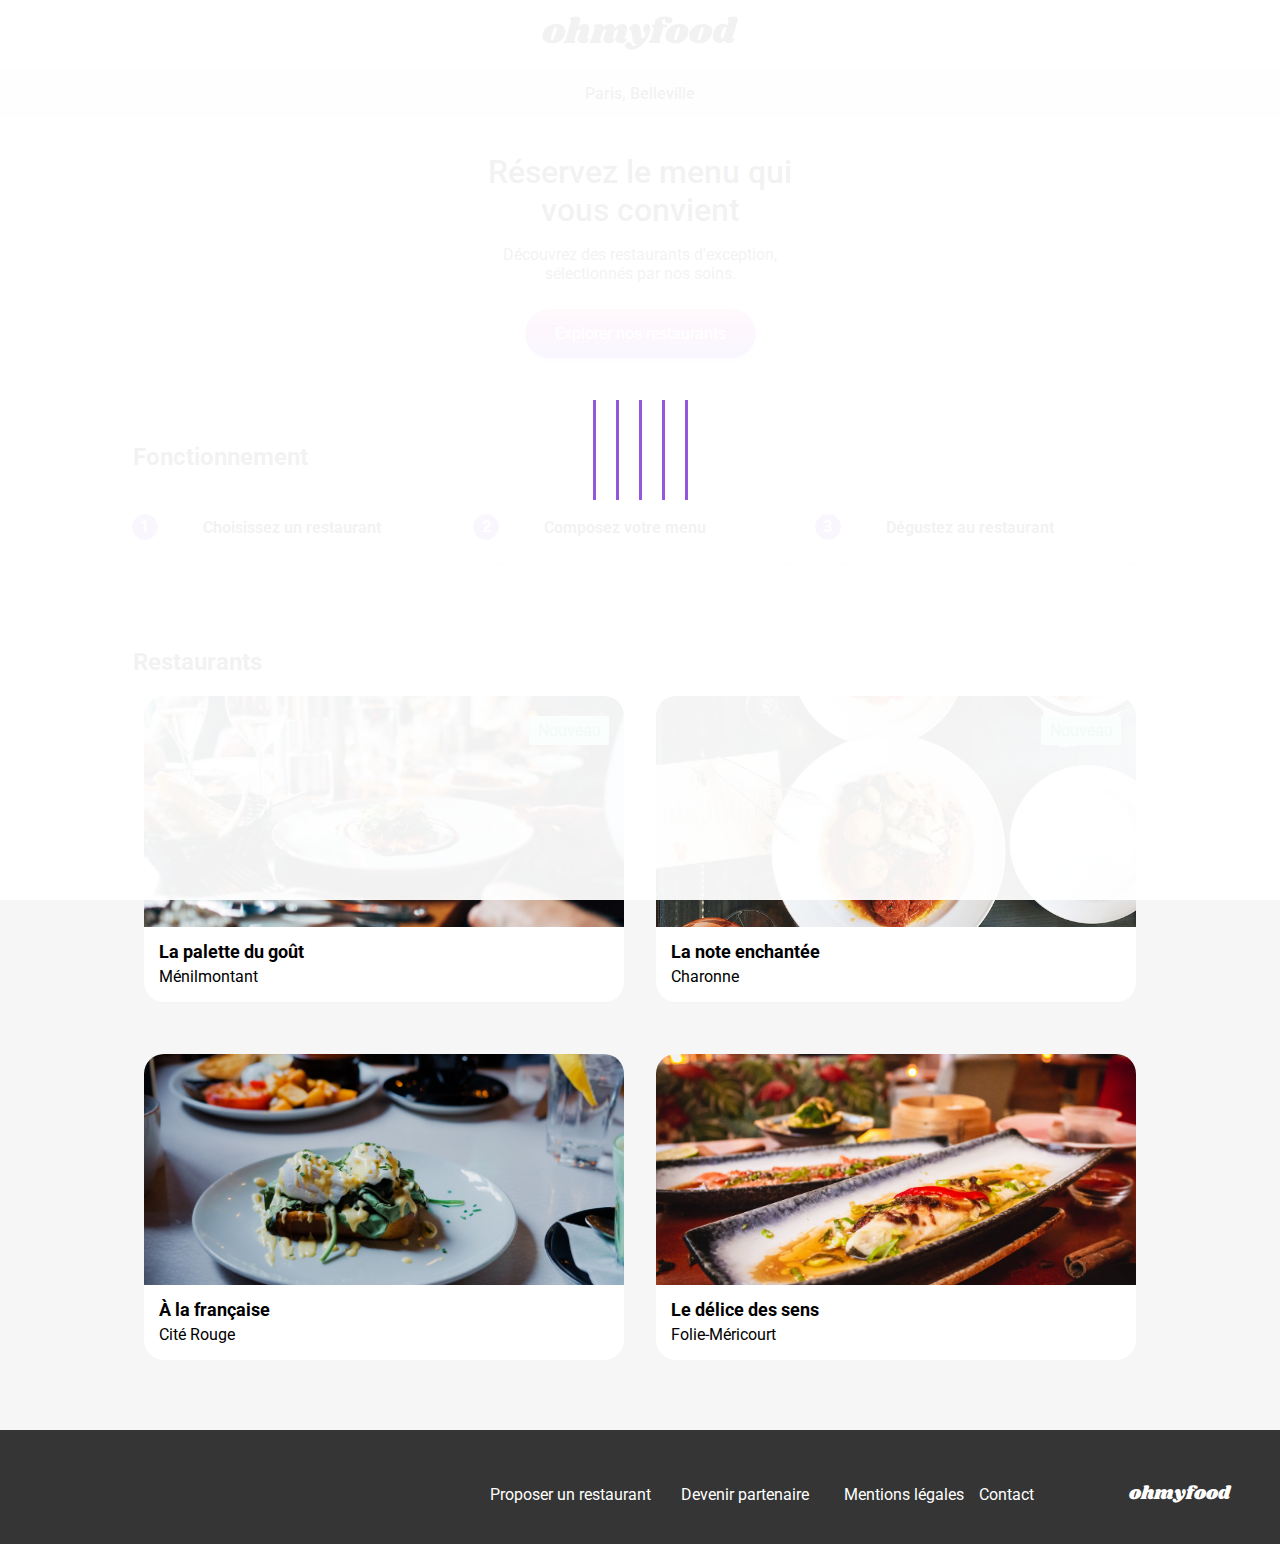
<file: index.html>
<!DOCTYPE html>
<html lang="fr">
  <head>
    <meta charset="UTF-8" />
    <meta name="viewport" content="width=device-width, initial-scale=1.0" />
    <title>ohmyfood</title>
    <link rel="preconnect" href="https://fonts.googleapis.com" />
    <link rel="preconnect" href="https://fonts.gstatic.com" crossorigin />
    <link
      href="https://fonts.googleapis.com/css2?family=Roboto:ital,wght@0,100;0,300;0,400;0,500;0,700;0,900;1,100;1,300;1,400;1,500;1,700;1,900&display=swap"
      rel="stylesheet"
    />
    <link
      href="https://fonts.googleapis.com/css2?family=Shrikhand&display=swap"
      rel="stylesheet"
    />
    <link
      rel="stylesheet"
      href="https://cdnjs.cloudflare.com/ajax/libs/font-awesome/6.2.1/css/all.min.css"
      integrity="sha512-MV7K8+y+gLIBoVD59lQIYicR65iaqukzvf/nwasF0nqhPay5w/9lJmVM2hMDcnK1OnMGCdVK+iQrJ7lzPJQd1w=="
      crossorigin="anonymous"
      referrerpolicy="no-referrer"
    />
    <link rel="stylesheet" href="./sass/style.css" />
  </head>

  <body>
    <div class="loader-container">
      <div class="load load__bar load__bar--1"></div>
      <div class="load load__bar load__bar--2"></div>
      <div class="load load__bar load__bar--3"></div>
      <div class="load load__bar load__bar--4"></div>
      <div class="load load__bar load__bar--5"></div>
    </div>

    <div class="main-container" id="content">
      <header class="header">
        <a href="">
          <img
            src="assets/images/logo/ohmyfood@2x.svg"
            alt="Logo ohmyfood"
            id="logo"
          />
        </a>
      </header>
      <main>
        <section class="adress__section">
          <i class="fa-solid fa-location-dot"></i>
          <input
            class="search"
            type="text"
            name="ville"
            value="Paris, Belleville"
          />
        </section>
        <section class="first-section bg-grey">
          <div class="container">
            <h1>Réservez le menu qui<br />vous convient</h1>
            <p>
              Découvrez des restaurants d'exception, <br />
              sélectionnés par nos soins.
            </p>
            <a href="#explorer-nos-restaurants" class="btn">
              Explorer nos restaurants
            </a>
          </div>
        </section>
        <section class="functionning-section container">
          <h2 class="section-title">Fonctionnement</h2>
          <section class="steps__functionning">
            <article class="steps__functionning--article card">
              <span>1</span>
              <div class="steps__functionning--content">
                <i class="fa-solid fa-mobile-screen-button article__i"></i>
                <p>Choisissez un restaurant</p>
              </div>
            </article>
            <article class="steps__functionning--article card">
              <span>2</span>
              <div class="steps__functionning--content">
                <i class="fa-solid fa-list-ul article__i"></i>
                <p>Composez votre menu</p>
              </div>
            </article>
            <article class="steps__functionning--article card">
              <span>3</span>
              <div class="steps__functionning--content">
                <i class="fa-solid fa-store clr-store article__i--store"></i>
                <p>Dégustez au restaurant</p>
              </div>
            </article>
          </section>
        </section>
        <section class="bg-grey">
          <div class="container">
            <h2 class="section-title" id="explorer-nos-restaurants">
              Restaurants
            </h2>
            <div class="restaurants__cards">
              <article class="card card__shadow" id="rest-1">
                <span class="restaurants__cards--new">Nouveau</span>
                <a href="restaurants/rest1.html">
                  <img
                    src="assets/images/restaurants/jay-wennington-N_Y88TWmGwA-unsplash.jpg"
                    alt="photo d'un repas"
                  />
                </a>
                <div class="card__content">
                  <a href="restaurants/rest1.html">
                    <div class="card__content--txt">
                      <h3 class="card__content--title">La palette du goût</h3>
                      <p class="card__content--subtitle">Ménilmontant</p>
                    </div>
                  </a>
                  <div class="heart-container">
                    <i class="fa-regular fa-heart heart-container__heart"></i>
                    <i
                      class="fa-solid fa-heart heart-container__heart fa-gradient"
                    ></i>
                  </div>
                </div>
              </article>
              <article class="card card__shadow" id="rest-3">
                <span class="restaurants__cards--new">Nouveau</span>

                <a href="restaurants/rest3.html">
                  <img
                    src="assets/images/restaurants/stil-u2Lp8tXIcjw-unsplash.jpg"
                    alt="photo d'un repas"
                  />
                </a>

                <div class="card__content">
                  <a href="">
                    <div class="card__content--txt">
                      <h3 class="card__content--title">La note enchantée</h3>
                      <p class="card__content--subtitle">Charonne</p>
                    </div>
                  </a>

                  <div class="heart-container">
                    <i class="fa-regular fa-heart heart-container__heart"></i>
                    <i
                      class="fa-solid fa-heart heart-container__heart fa-gradient"
                    ></i>
                  </div>
                </div>
              </article>
              <article class="card card__shadow" id="rest-4">
                <a href="restaurants/rest4.html">
                  <img
                    src="assets/images/restaurants/toa-heftiba-DQKerTsQwi0-unsplash.jpg"
                    alt="photo d'un repas"
                  />
                </a>

                <div class="card__content">
                  <a href="">
                    <div class="card__content--txt">
                      <h3 class="card__content--title">À la française</h3>
                      <p class="card__content--subtitle">Cité Rouge</p>
                    </div>
                  </a>

                  <div class="heart-container">
                    <i class="fa-regular fa-heart heart-container__heart"></i>
                    <i
                      class="fa-solid fa-heart heart-container__heart fa-gradient"
                    ></i>
                  </div>
                </div>
              </article>
              <article class="card card__shadow" id="rest-2">
                <a href="restaurants/rest2.html">
                  <img
                    src="assets/images/restaurants/louis-hansel-shotsoflouis-qNBGVyOCY8Q-unsplash.jpg"
                    alt="photo d'un repas"
                  />
                </a>

                <div class="card__content">
                  <a href="">
                    <div class="card__content--txt">
                      <h3 class="card__content--title">Le délice des sens</h3>
                      <p class="card__content--subtitle">Folie-Méricourt</p>
                    </div>
                  </a>

                  <div class="heart-container">
                    <i class="fa-regular fa-heart heart-container__heart"></i>
                    <i
                      class="fa-solid fa-heart heart-container__heart fa-gradient"
                    ></i>
                  </div>
                </div>
              </article>
            </div>
          </div>
        </section>
      </main>
      <footer>
        <a href="">
          <h3 class="logo-footer">ohmyfood</h3>
        </a>
        <div class="nav-bar">
          <nav>
            <ul>
              <li>
                <a href=""
                  ><i class="fa-solid fa-utensils"></i>Proposer un restaurant</a
                >
              </li>
              <li>
                <a href=""
                  ><i class="fa-solid fa-handshake-angle"></i>Devenir
                  partenaire</a
                >
              </li>
            </ul>
          </nav>
          <nav>
            <ul>
              <li><a href="">Mentions légales</a></li>
              <li><a href="">Contact</a></li>
            </ul>
          </nav>
        </div>
      </footer>
    </div>
  </body>
</html>
</file>
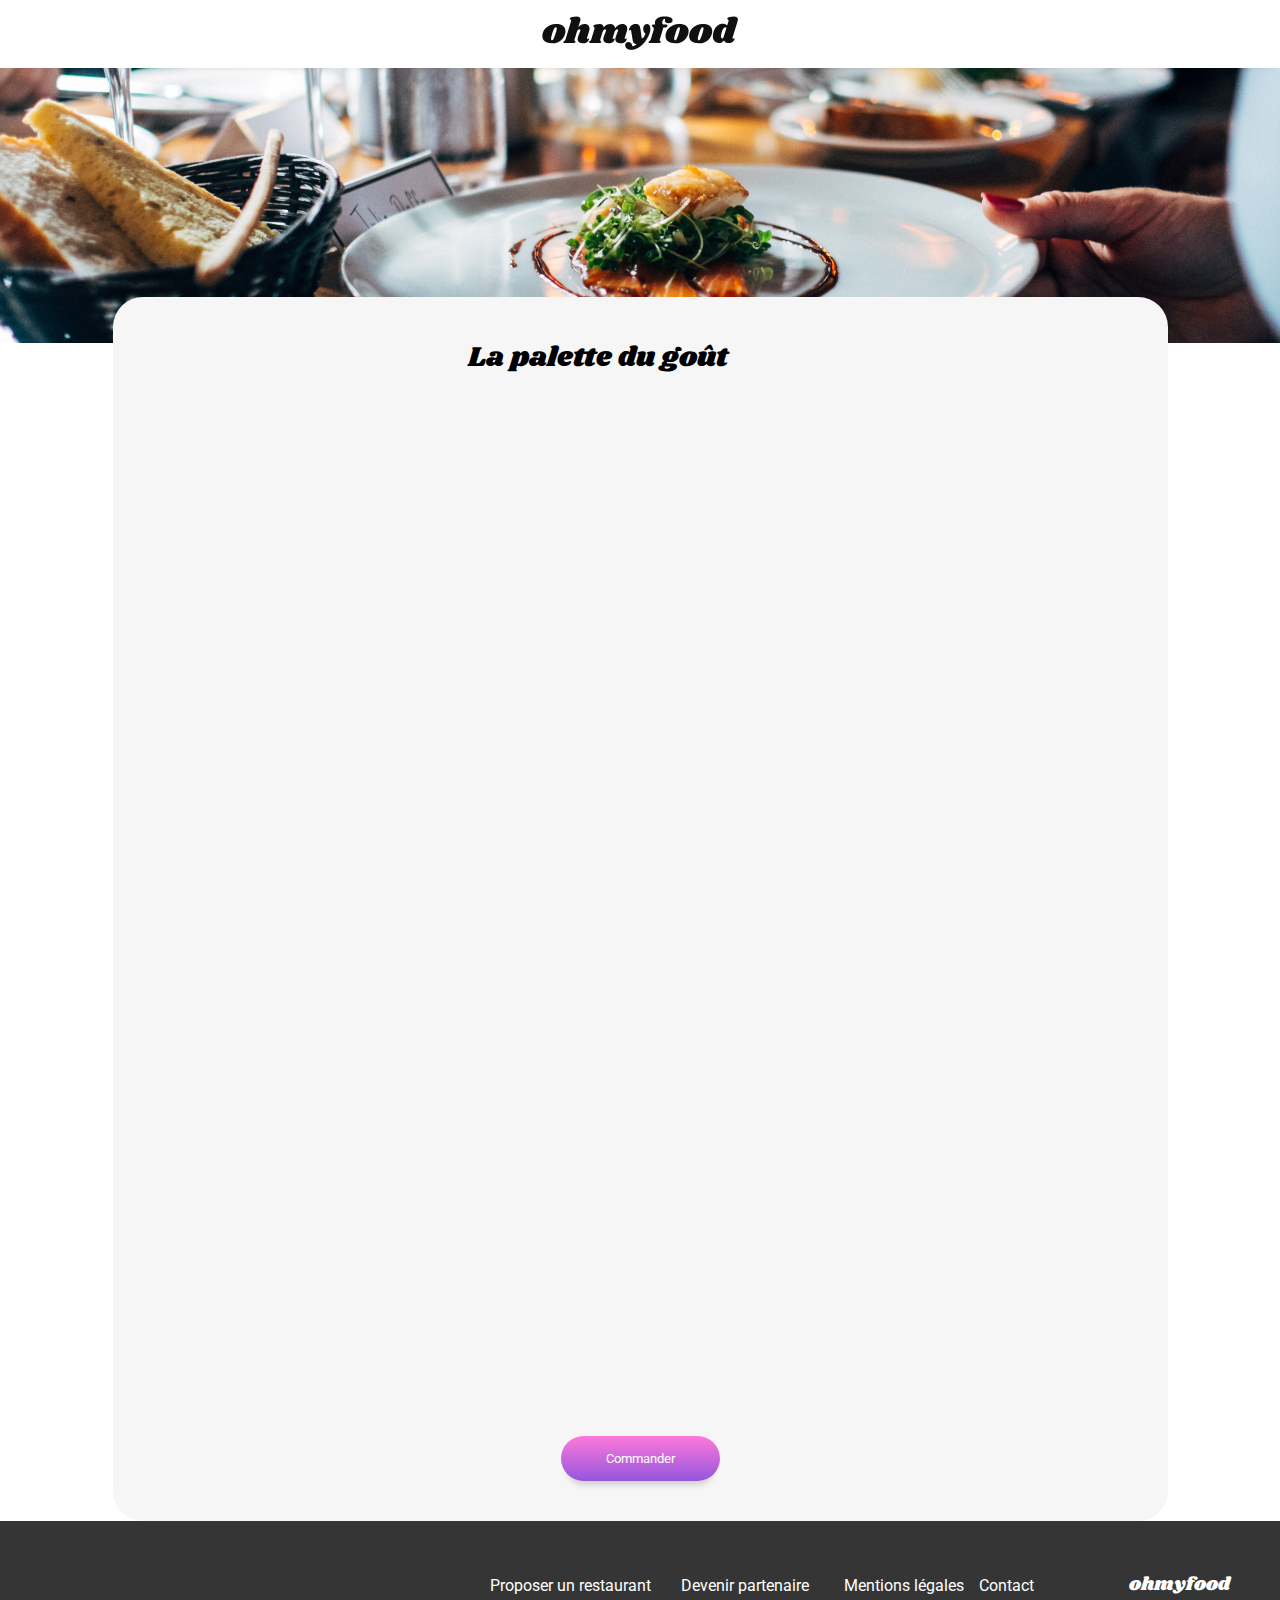
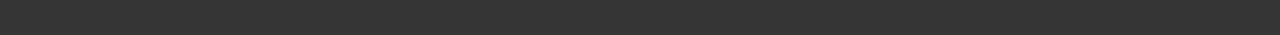
<file: restaurants/rest1.html>
<!DOCTYPE html>
<html lang="fr">
  <head>
    <meta charset="UTF-8" />
    <meta name="viewport" content="width=device-width, initial-scale=1.0" />
    <title>ohmyfood</title>
    <link rel="preconnect" href="https://fonts.googleapis.com" />
    <link rel="preconnect" href="https://fonts.gstatic.com" crossorigin />
    <link
      href="https://fonts.googleapis.com/css2?family=Roboto:ital,wght@0,100;0,300;0,400;0,500;0,700;0,900;1,100;1,300;1,400;1,500;1,700;1,900&display=swap"
      rel="stylesheet"
    />
    <link
      href="https://fonts.googleapis.com/css2?family=Shrikhand&display=swap"
      rel="stylesheet"
    />
    <link
      rel="stylesheet"
      href="https://cdnjs.cloudflare.com/ajax/libs/font-awesome/6.2.1/css/all.min.css"
      integrity="sha512-MV7K8+y+gLIBoVD59lQIYicR65iaqukzvf/nwasF0nqhPay5w/9lJmVM2hMDcnK1OnMGCdVK+iQrJ7lzPJQd1w=="
      crossorigin="anonymous"
      referrerpolicy="no-referrer"
    />
    <link rel="stylesheet" href="restaurants.css" />
  </head>

  <body>
    <div class="main-container">
      <header class="header">
        <a href="../index.html#rest-1">
          <i class="fa-solid fa-arrow-left"></i>
        </a>
        <a href="../index.html">
          <img
            src="../assets/images/logo/ohmyfood@2x.svg"
            alt="Logo ohmyfood"
            id="logo"
          />
        </a>
      </header>
      <main>
        <img
          class="rest-img"
          src="../assets/images/restaurants/jay-wennington-N_Y88TWmGwA-unsplash.jpg"
          alt="photo d'un repas"
        />
        <section class="rest__container bg-grey container">
          <div class="rest__container--title">
            <h1>La palette du goût</h1>
            <div class="heart-container">
              <i class="fa-regular fa-heart heart-container__heart"></i>
              <i
                class="fa-solid fa-heart heart-container__heart fa-gradient"
              ></i>
            </div>
          </div>
          <div
            class="menu__cards menu-cards--animation menu-cards--animation-1"
          >
            <h3 class="menu__cards--title">ENTRÉES</h3>
            <article class="card">
              <input
                type="checkbox"
                class="menu-checkbox hidden-ckeckbox"
                id="checkmenu-1"
              />
              <div class="card__content">
                <label class="card__content--txt" for="checkmenu-1">
                  <span class="card__content--title">Fricassé d'escargots</span>
                  <span class="card__content--subtitle"
                    >Au piment d'Espelette</span
                  >
                </label>
                <label class="card__content--price" for="checkmenu-1">
                  <strong>25€</strong>
                </label>
                <div class="checkbox">
                  <div class="checkbox__circle">
                    <i class="fa-solid fa-check checkbox__circle--mark"></i>
                  </div>
                </div>
              </div>
            </article>
            <article class="card">
              <input
                type="checkbox"
                class="menu-checkbox hidden-ckeckbox"
                id="checkmenu-2"
              />
              <div class="card__content">
                <label class="card__content--txt" for="checkmenu-2">
                  <span class="card__content--title"
                    >Foie gras de canard mi-cuit</span
                  >
                  <span class="card__content--subtitle"
                    >Et ses copeaux de truffe noire</span
                  >
                </label>
                <label class="card__content--price" for="checkmenu-2">
                  <strong>35€</strong>
                </label>
                <div class="checkbox">
                  <div class="checkbox__circle">
                    <i class="fa-solid fa-check checkbox__circle--mark"></i>
                  </div>
                </div>
              </div>
            </article>
            <article class="card">
              <input
                type="checkbox"
                class="menu-checkbox hidden-ckeckbox"
                id="checkmenu-3"
              />
              <div class="card__content">
                <label class="card__content--txt" for="checkmenu-3">
                  <span class="card__content--title">Œuf au plat</span>
                  <span class="card__content--subtitle">
                    Assaisonné à la truffe sur lit de caviar
                  </span>
                </label>
                <label class="card__content--price" for="checkmenu-3">
                  <strong>20€</strong>
                </label>
                <div class="checkbox">
                  <div class="checkbox__circle">
                    <i class="fa-solid fa-check checkbox__circle--mark"></i>
                  </div>
                </div>
              </div>
            </article>
          </div>
          <div
            class="menu__cards menu-cards--animation menu-cards--animation-2"
          >
            <h3 class="menu__cards--title">PLATS</h3>
            <article class="card">
              <input
                type="checkbox"
                class="menu-checkbox hidden-ckeckbox"
                id="checkmenu-4"
              />
              <div class="card__content">
                <label class="card__content--txt" for="checkmenu-4">
                  <span class="card__content--title"
                    >Filet de bœuf aux herbes</span
                  >
                  <span class="card__content--subtitle">
                    Accomagné de sa ribambelle de légumes
                  </span>
                </label>
                <label class="card__content--price" for="checkmenu-4">
                  <strong>40€</strong>
                </label>
                <div class="checkbox">
                  <div class="checkbox__circle">
                    <i class="fa-solid fa-check checkbox__circle--mark"></i>
                  </div>
                </div>
              </div>
            </article>
            <article class="card">
              <input
                type="checkbox"
                class="menu-checkbox hidden-ckeckbox"
                id="checkmenu-5"
              />
              <div class="card__content">
                <label class="card__content--txt" for="checkmenu-5">
                  <span class="card__content--title"
                    >Parmentier de queue de bœuf</span
                  >
                  <span class="card__content--subtitle">
                    À la truffe noire sur sa purée de panais
                  </span>
                </label>
                <label class="card__content--price" for="checkmenu-5">
                  <strong>35€</strong>
                </label>
                <div class="checkbox">
                  <div class="checkbox__circle">
                    <i class="fa-solid fa-check checkbox__circle--mark"></i>
                  </div>
                </div>
              </div>
            </article>
            <article class="card">
              <input
                type="checkbox"
                class="menu-checkbox hidden-ckeckbox"
                id="checkmenu-6"
              />
              <div class="card__content">
                <label class="card__content--txt" for="checkmenu-6">
                  <span class="card__content--title">Filet de trubot</span>
                  <span class="card__content--subtitle">Aux agrumes</span>
                </label>
                <label class="card__content--price" for="checkmenu-6">
                  <strong>44€</strong>
                </label>
                <div class="checkbox">
                  <div class="checkbox__circle">
                    <i class="fa-solid fa-check checkbox__circle--mark"></i>
                  </div>
                </div>
              </div>
            </article>
          </div>
          <div
            class="menu__cards menu-cards--animation menu-cards--animation-3"
          >
            <h3 class="menu__cards--title">DESSERT</h3>
            <article class="card">
              <input
                type="checkbox"
                class="menu-checkbox hidden-ckeckbox"
                id="checkmenu-7"
              />
              <div class="card__content">
                <label class="card__content--txt" for="checkmenu-7">
                  <span class="card__content--title">Paris-Brest</span>
                  <span class="card__content--subtitle">Revisité</span>
                </label>
                <label class="card__content--price" for="checkmenu-7">
                  <strong>18€</strong>
                </label>
                <div class="checkbox">
                  <div class="checkbox__circle">
                    <i class="fa-solid fa-check checkbox__circle--mark"></i>
                  </div>
                </div>
              </div>
            </article>
            <article class="card">
              <input
                type="checkbox"
                class="menu-checkbox hidden-ckeckbox"
                id="checkmenu-8"
              />
              <div class="card__content">
                <label class="card__content--txt" for="checkmenu-8">
                  <span class="card__content--title"
                    >Macaron au chocolat d'exception</span
                  >
                  <span class="card__content--subtitle"
                    >Et glace à la vanille de Madagascar</span
                  >
                </label>
                <label class="card__content--price" for="checkmenu-8">
                  <strong>22€</strong>
                </label>
                <div class="checkbox">
                  <div class="checkbox__circle">
                    <i class="fa-solid fa-check checkbox__circle--mark"></i>
                  </div>
                </div>
              </div>
            </article>
            <article class="card">
              <input
                type="checkbox"
                class="menu-checkbox hidden-ckeckbox"
                id="checkmenu-9"
              />
              <div class="card__content">
                <label class="card__content--txt" for="checkmenu-9">
                  <span class="card__content--title">Mousse au chocolat</span>
                  <span class="card__content--subtitle">
                    Au piment d'Espelette et à la truffe noire
                  </span>
                </label>
                <label class="card__content--price" for="checkmenu-9">
                  <strong>23€</strong>
                </label>
                <div class="checkbox">
                  <div class="checkbox__circle">
                    <i class="fa-solid fa-check checkbox__circle--mark"></i>
                  </div>
                </div>
              </div>
            </article>
          </div>
          <div class="rest-btn">
            <button class="btn">
              <span>Commander</span>
            </button>
          </div>
        </section>
      </main>
      <footer>
        <a href="">
          <h3 class="logo-footer">ohmyfood</h3>
        </a>
        <div class="nav-bar">
          <nav>
            <ul>
              <li>
                <a href=""
                  ><i class="fa-solid fa-utensils"></i>Proposer un restaurant</a
                >
              </li>
              <li>
                <a href=""
                  ><i class="fa-solid fa-handshake-angle"></i>Devenir
                  partenaire</a
                >
              </li>
            </ul>
          </nav>
          <nav>
            <ul>
              <li><a href="">Mentions légales</a></li>
              <li><a href="">Contact</a></li>
            </ul>
          </nav>
        </div>
      </footer>
    </div>
  </body>
</html>
</file>
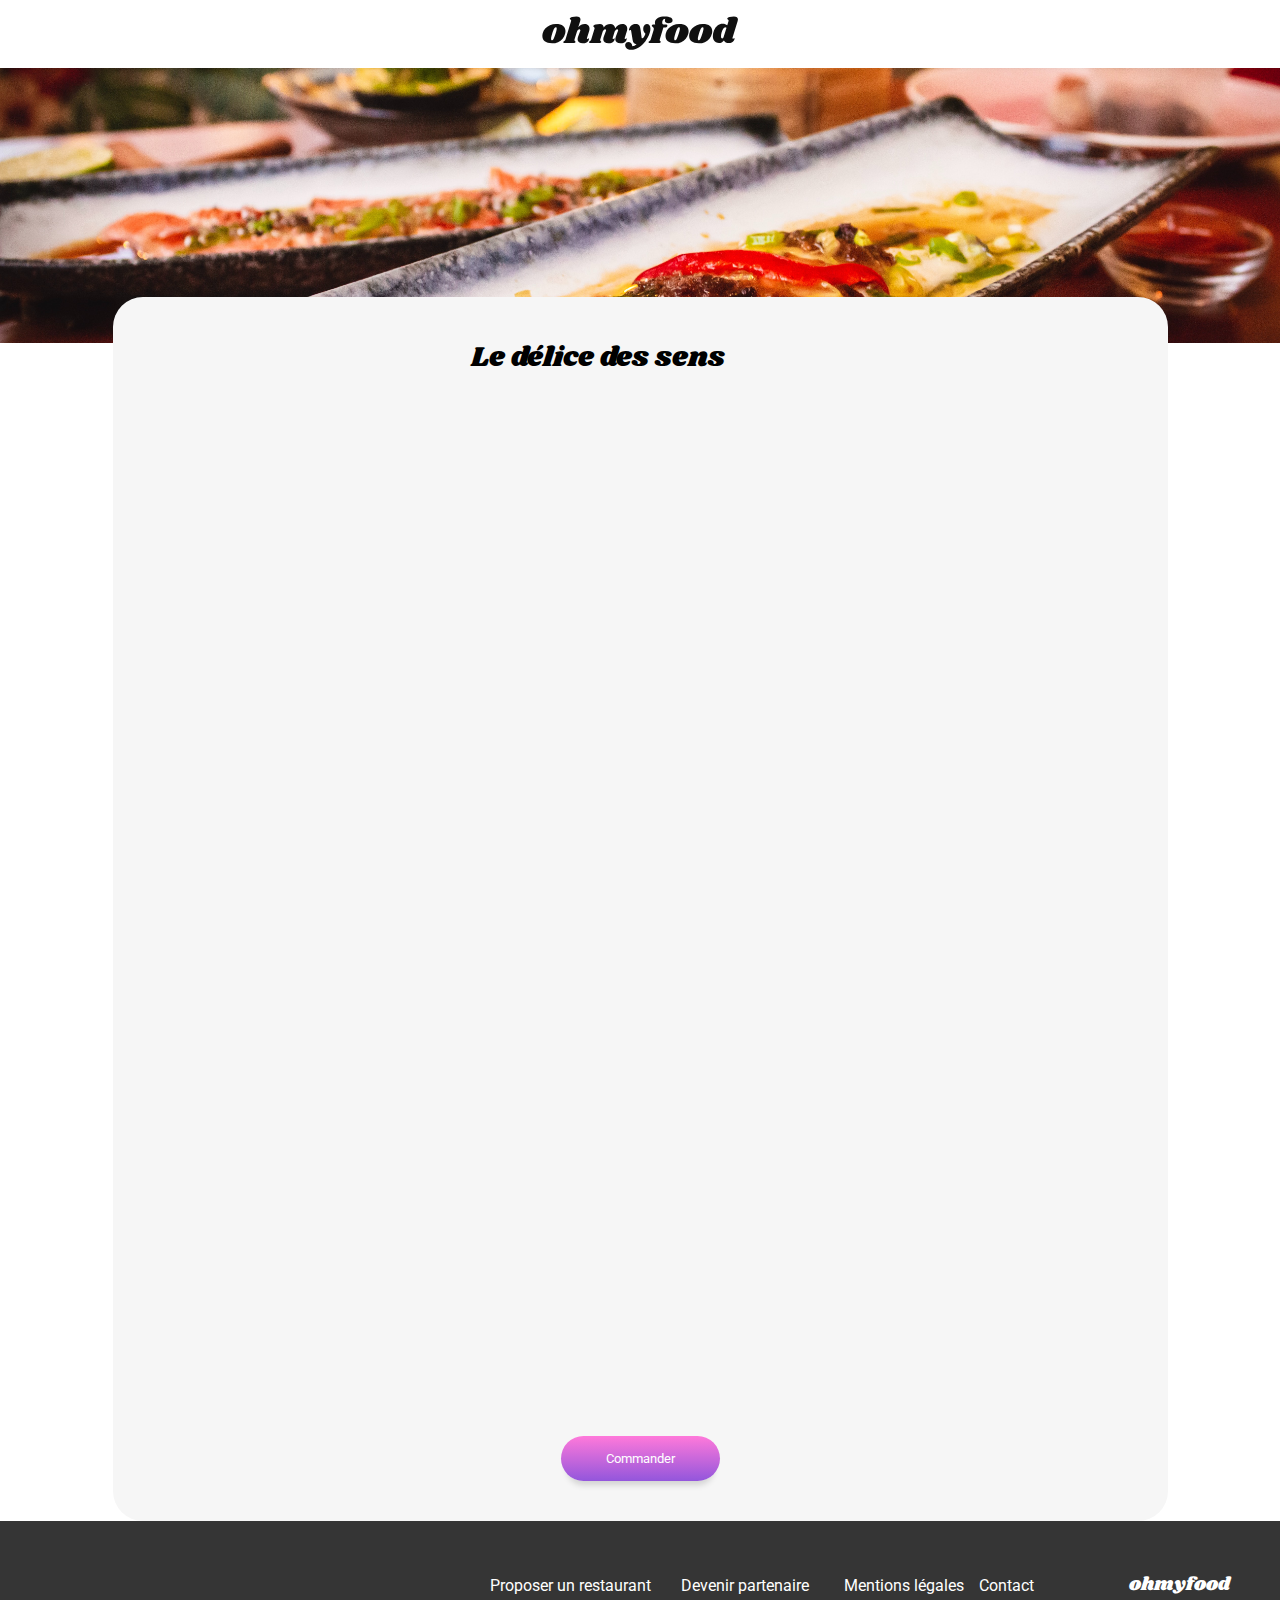
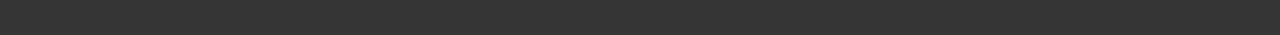
<file: restaurants/rest2.html>
<!DOCTYPE html>
<html lang="fr">
  <head>
    <meta charset="UTF-8" />
    <meta name="viewport" content="width=device-width, initial-scale=1.0" />
    <title>ohmyfood</title>
    <link rel="preconnect" href="https://fonts.googleapis.com" />
    <link rel="preconnect" href="https://fonts.gstatic.com" crossorigin />
    <link
      href="https://fonts.googleapis.com/css2?family=Roboto:ital,wght@0,100;0,300;0,400;0,500;0,700;0,900;1,100;1,300;1,400;1,500;1,700;1,900&display=swap"
      rel="stylesheet"
    />
    <link
      href="https://fonts.googleapis.com/css2?family=Shrikhand&display=swap"
      rel="stylesheet"
    />
    <link
      rel="stylesheet"
      href="https://cdnjs.cloudflare.com/ajax/libs/font-awesome/6.2.1/css/all.min.css"
      integrity="sha512-MV7K8+y+gLIBoVD59lQIYicR65iaqukzvf/nwasF0nqhPay5w/9lJmVM2hMDcnK1OnMGCdVK+iQrJ7lzPJQd1w=="
      crossorigin="anonymous"
      referrerpolicy="no-referrer"
    />
    <link rel="stylesheet" href="restaurants.css" />
  </head>

  <body>
    <div class="main-container">
      <header class="header">
        <a href="../index.html#rest-2">
          <i class="fa-solid fa-arrow-left"></i>
        </a>
        <a href="../index.html">
          <img
            src="../assets/images/logo/ohmyfood@2x.svg"
            alt="Logo ohmyfood"
            id="logo"
          />
        </a>
      </header>
      <main>
        <img
          class="rest-img"
          src="../assets/images/restaurants/louis-hansel-shotsoflouis-qNBGVyOCY8Q-unsplash.jpg"
          alt="photo d'un repas"
        />
        <section class="rest__container bg-grey container">
          <div class="rest__container--title">
            <h1>Le délice des sens</h1>
            <div class="heart-container">
              <i class="fa-regular fa-heart heart-container__heart"></i>
              <i
                class="fa-solid fa-heart heart-container__heart fa-gradient"
              ></i>
            </div>
          </div>
          <div
            class="menu__cards menu-cards--animation menu-cards--animation-1"
          >
            <h3 class="menu__cards--title">ENTRÉES</h3>
            <article class="card">
              <input
                type="checkbox"
                class="menu-checkbox hidden-ckeckbox"
                id="checkmenu-1"
              />
              <div class="card__content">
                <label class="card__content--txt" for="checkmenu-1">
                  <span class="card__content--title">Tartare de thon</span>
                  <span class="card__content--subtitle"
                    >Assaisonné au yuzu</span
                  >
                </label>
                <label class="card__content--price" for="checkmenu-1">
                  <strong>25€</strong>
                </label>
                <div class="checkbox">
                  <div class="checkbox__circle">
                    <i class="fa-solid fa-check checkbox__circle--mark"></i>
                  </div>
                </div>
              </div>
            </article>
            <article class="card">
              <input
                type="checkbox"
                class="menu-checkbox hidden-ckeckbox"
                id="checkmenu-2"
              />
              <div class="card__content">
                <label class="card__content--txt" for="checkmenu-2">
                  <span class="card__content--title"
                    >Bouchée de homard croustillant</span
                  >
                  <span class="card__content--subtitle"
                    >Et sa farandole de petits légumes</span
                  >
                </label>
                <label class="card__content--price" for="checkmenu-2">
                  <strong>35€</strong>
                </label>
                <div class="checkbox">
                  <div class="checkbox__circle">
                    <i class="fa-solid fa-check checkbox__circle--mark"></i>
                  </div>
                </div>
              </div>
            </article>
            <article class="card">
              <input
                type="checkbox"
                class="menu-checkbox hidden-ckeckbox"
                id="checkmenu-3"
              />
              <div class="card__content">
                <label class="card__content--txt" for="checkmenu-3">
                  <span class="card__content--title">Poulet rôti aux herbes de Provence</span>
                  <span class="card__content--subtitle">
                    Et sa crème de truffe
                  </span>
                </label>
                <label class="card__content--price" for="checkmenu-3">
                  <strong>40€</strong>
                </label>
                <div class="checkbox">
                  <div class="checkbox__circle">
                    <i class="fa-solid fa-check checkbox__circle--mark"></i>
                  </div>
                </div>
              </div>
            </article>
          </div>
          <div
            class="menu__cards menu-cards--animation menu-cards--animation-2"
          >
            <h3 class="menu__cards--title">PLATS</h3>
            <article class="card">
              <input
                type="checkbox"
                class="menu-checkbox hidden-ckeckbox"
                id="checkmenu-4"
              />
              <div class="card__content">
                <label class="card__content--txt" for="checkmenu-4">
                  <span class="card__content--title"
                    >Poulet de rôti aux herbes de Provence</span
                  >
                  <span class="card__content--subtitle">
                    Et sa crème de truffe
                  </span>
                </label>
                <label class="card__content--price" for="checkmenu-4">
                  <strong>40€</strong>
                </label>
                <div class="checkbox">
                  <div class="checkbox__circle">
                    <i class="fa-solid fa-check checkbox__circle--mark"></i>
                  </div>
                </div>
              </div>
            </article>
            <article class="card">
              <input
                type="checkbox"
                class="menu-checkbox hidden-ckeckbox"
                id="checkmenu-5"
              />
              <div class="card__content">
                <label class="card__content--txt" for="checkmenu-5">
                  <span class="card__content--title"
                    >Langouste rôtie</span
                  >
                  <span class="card__content--subtitle">
                    Et ses légumes de saison
                  </span>
                </label>
                <label class="card__content--price" for="checkmenu-5">
                  <strong>35€</strong>
                </label>
                <div class="checkbox">
                  <div class="checkbox__circle">
                    <i class="fa-solid fa-check checkbox__circle--mark"></i>
                  </div>
                </div>
              </div>
            </article>
            <article class="card">
              <input
                type="checkbox"
                class="menu-checkbox hidden-ckeckbox"
                id="checkmenu-6"
              />
              <div class="card__content">
                <label class="card__content--txt" for="checkmenu-6">
                  <span class="card__content--title">Côte de bœuf Angus</span>
                  <span class="card__content--subtitle">Et sa purée de panais</span>
                </label>
                <label class="card__content--price" for="checkmenu-6">
                  <strong>44€</strong>
                </label>
                <div class="checkbox">
                  <div class="checkbox__circle">
                    <i class="fa-solid fa-check checkbox__circle--mark"></i>
                  </div>
                </div>
              </div>
            </article>
          </div>
          <div
            class="menu__cards menu-cards--animation menu-cards--animation-3"
          >
            <h3 class="menu__cards--title">DESSERT</h3>
            <article class="card">
              <input
                type="checkbox"
                class="menu-checkbox hidden-ckeckbox"
                id="checkmenu-7"
              />
              <div class="card__content">
                <label class="card__content--txt" for="checkmenu-7">
                  <span class="card__content--title">Farandole de desserts</span>
                  <span class="card__content--subtitle">Du chef</span>
                </label>
                <label class="card__content--price" for="checkmenu-7">
                  <strong>18€</strong>
                </label>
                <div class="checkbox">
                  <div class="checkbox__circle">
                    <i class="fa-solid fa-check checkbox__circle--mark"></i>
                  </div>
                </div>
              </div>
            </article>
            <article class="card">
              <input
                type="checkbox"
                class="menu-checkbox hidden-ckeckbox"
                id="checkmenu-8"
              />
              <div class="card__content">
                <label class="card__content--txt" for="checkmenu-8">
                  <span class="card__content--title"
                    >Crème brulée</span
                  >
                  <span class="card__content--subtitle"
                    >Revisitée</span
                  >
                </label>
                <label class="card__content--price" for="checkmenu-8">
                  <strong>22€</strong>
                </label>
                <div class="checkbox">
                  <div class="checkbox__circle">
                    <i class="fa-solid fa-check checkbox__circle--mark"></i>
                  </div>
                </div>
              </div>
            </article>
            <article class="card">
              <input
                type="checkbox"
                class="menu-checkbox hidden-ckeckbox"
                id="checkmenu-9"
              />
              <div class="card__content">
                <label class="card__content--txt" for="checkmenu-9">
                  <span class="card__content--title">Tiramisu</span>
                  <span class="card__content--subtitle">
                    À la noisette
                  </span>
                </label>
                <label class="card__content--price" for="checkmenu-9">
                  <strong>23€</strong>
                </label>
                <div class="checkbox">
                  <div class="checkbox__circle">
                    <i class="fa-solid fa-check checkbox__circle--mark"></i>
                  </div>
                </div>
              </div>
            </article>
          </div>
          <div class="rest-btn">
            <button class="btn">
              <span>Commander</span>
            </button>
          </div>
        </section>
      </main>
      <footer>
        <a href="">
          <h3 class="logo-footer">ohmyfood</h3>
        </a>
        <div class="nav-bar">
          <nav>
            <ul>
              <li>
                <a href=""
                  ><i class="fa-solid fa-utensils"></i>Proposer un restaurant</a
                >
              </li>
              <li>
                <a href=""
                  ><i class="fa-solid fa-handshake-angle"></i>Devenir
                  partenaire</a
                >
              </li>
            </ul>
          </nav>
          <nav>
            <ul>
              <li><a href="">Mentions légales</a></li>
              <li><a href="">Contact</a></li>
            </ul>
          </nav>
        </div>
      </footer>
    </div>
  </body>
</html>
</file>
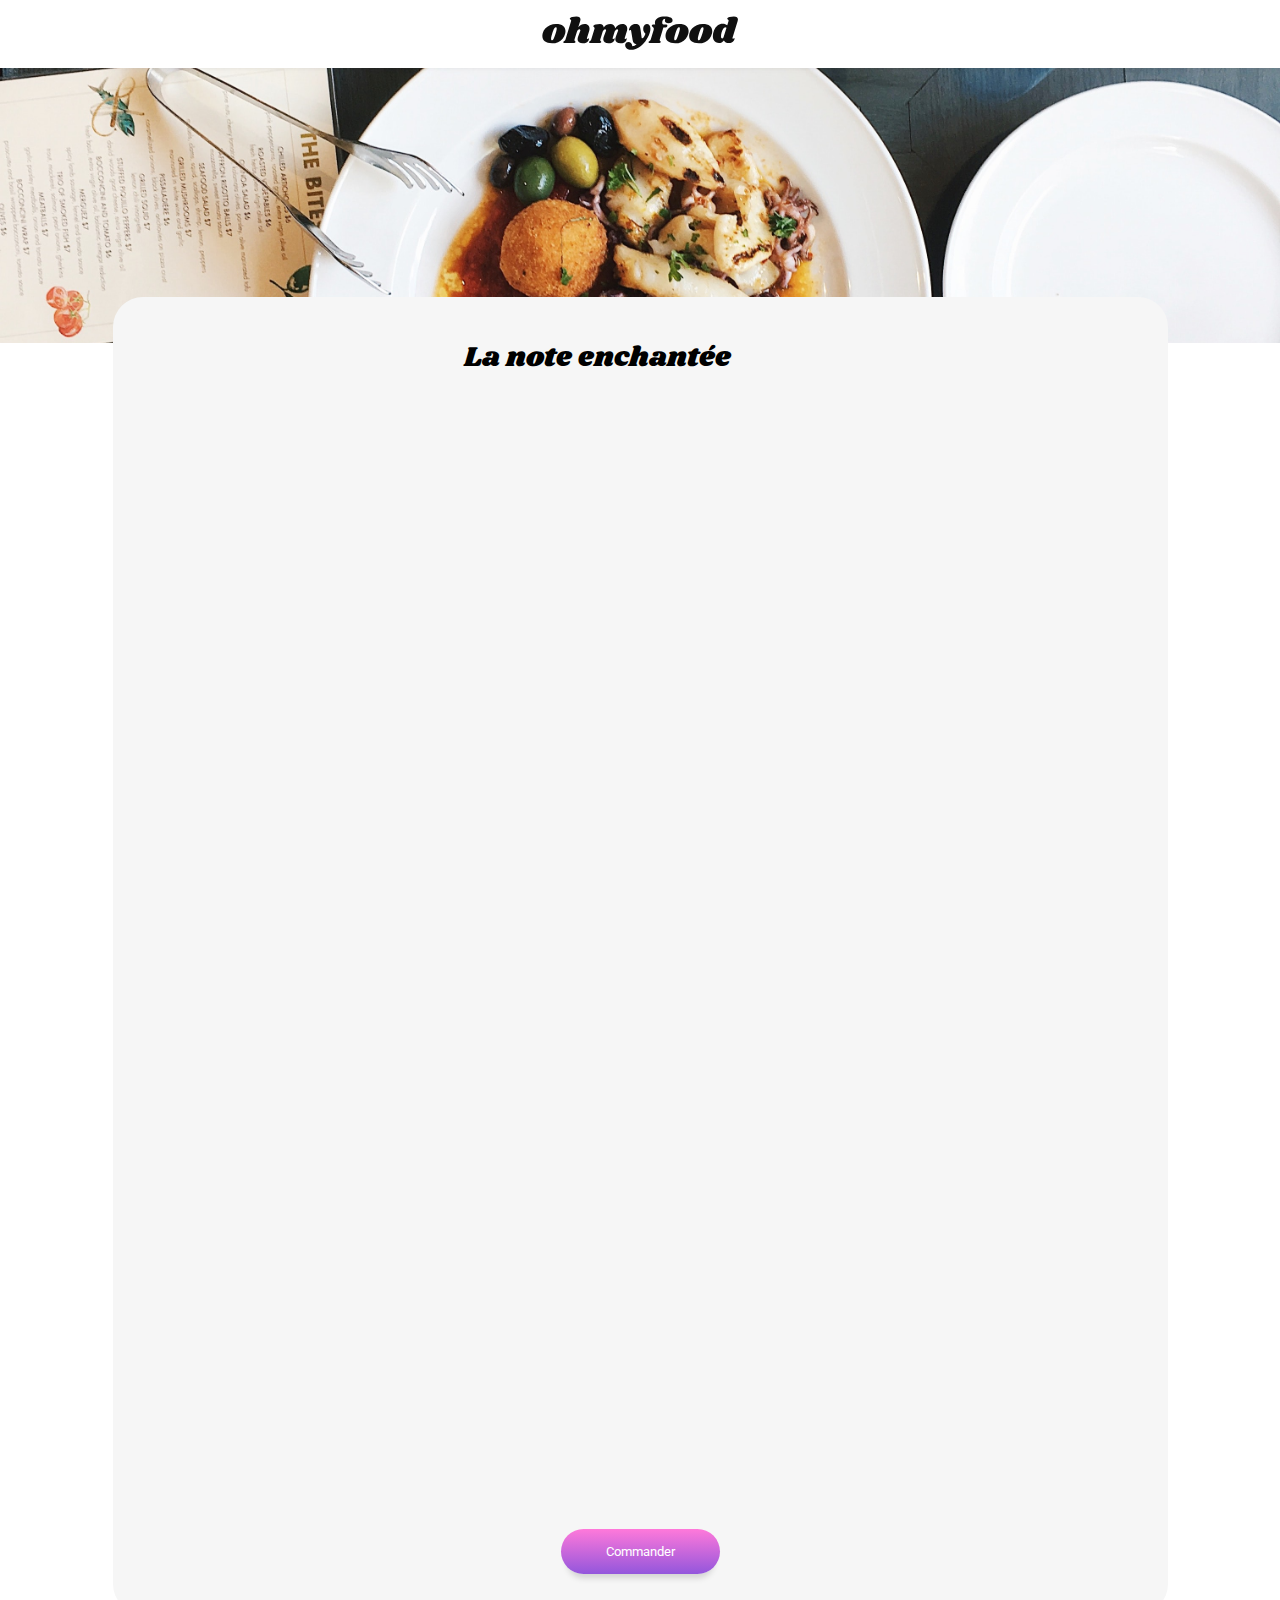
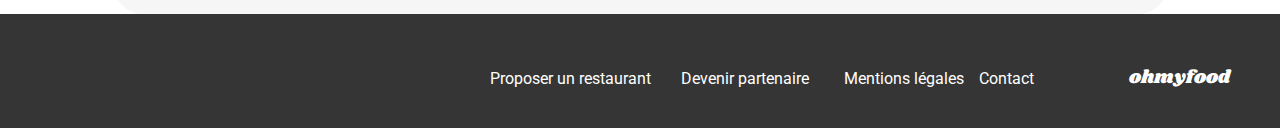
<file: restaurants/rest3.html>
<!DOCTYPE html>
<html lang="fr">
  <head>
    <meta charset="UTF-8" />
    <meta name="viewport" content="width=device-width, initial-scale=1.0" />
    <title>ohmyfood</title>
    <link rel="preconnect" href="https://fonts.googleapis.com" />
    <link rel="preconnect" href="https://fonts.gstatic.com" crossorigin />
    <link
      href="https://fonts.googleapis.com/css2?family=Roboto:ital,wght@0,100;0,300;0,400;0,500;0,700;0,900;1,100;1,300;1,400;1,500;1,700;1,900&display=swap"
      rel="stylesheet"
    />
    <link
      href="https://fonts.googleapis.com/css2?family=Shrikhand&display=swap"
      rel="stylesheet"
    />
    <link
      rel="stylesheet"
      href="https://cdnjs.cloudflare.com/ajax/libs/font-awesome/6.2.1/css/all.min.css"
      integrity="sha512-MV7K8+y+gLIBoVD59lQIYicR65iaqukzvf/nwasF0nqhPay5w/9lJmVM2hMDcnK1OnMGCdVK+iQrJ7lzPJQd1w=="
      crossorigin="anonymous"
      referrerpolicy="no-referrer"
    />
    <link rel="stylesheet" href="restaurants.css" />
  </head>

  <body>
    <div class="main-container">
      <header class="header">
        <a href="../index.html#rest-3">
          <i class="fa-solid fa-arrow-left"></i>
        </a>
        <a href="../index.html">
          <img
            src="../assets/images/logo/ohmyfood@2x.svg"
            alt="Logo ohmyfood"
            id="logo"
          />
        </a>
      </header>
      <main>
        <img
          class="rest-img"
          src="../assets/images/restaurants/stil-u2Lp8tXIcjw-unsplash.jpg"
          alt="photo d'un repas"
        />
        <section class="rest__container bg-grey container">
          <div class="rest__container--title">
            <h1>La note enchantée</h1>
            <div class="heart-container">
              <i class="fa-regular fa-heart heart-container__heart"></i>
              <i
                class="fa-solid fa-heart heart-container__heart fa-gradient"
              ></i>
            </div>
          </div>
          <div
            class="menu__cards menu-cards--animation menu-cards--animation-1"
          >
            <h3 class="menu__cards--title">ENTRÉES</h3>
            <article class="card">
              <input
                type="checkbox"
                class="menu-checkbox hidden-ckeckbox"
                id="checkmenu-1"
              />
              <div class="card__content">
                <label class="card__content--txt" for="checkmenu-1">
                  <span class="card__content--title">Ravioles de fois gras</span>
                  <span class="card__content--subtitle"
                    >Accompagnées de leur crème à la truffe</span
                  >
                </label>
                <label class="card__content--price" for="checkmenu-1">
                  <strong>25€</strong>
                </label>
                <div class="checkbox">
                  <div class="checkbox__circle">
                    <i class="fa-solid fa-check checkbox__circle--mark"></i>
                  </div>
                </div>
              </div>
            </article>
            <article class="card">
              <input
                type="checkbox"
                class="menu-checkbox hidden-ckeckbox"
                id="checkmenu-2"
              />
              <div class="card__content">
                <label class="card__content--txt" for="checkmenu-2">
                  <span class="card__content--title"
                    >Caviar osciètre</span
                  >
                  <span class="card__content--subtitle"
                    >Sur blini à la farine de blè noir</span
                  >
                </label>
                <label class="card__content--price" for="checkmenu-2">
                  <strong>35€</strong>
                </label>
                <div class="checkbox">
                  <div class="checkbox__circle">
                    <i class="fa-solid fa-check checkbox__circle--mark"></i>
                  </div>
                </div>
              </div>
            </article>
            <article class="card">
              <input
                type="checkbox"
                class="menu-checkbox hidden-ckeckbox"
                id="checkmenu-3"
              />
              <div class="card__content">
                <label class="card__content--txt" for="checkmenu-3">
                  <span class="card__content--title">Homard et espuma de potiron</span>
                  <span class="card__content--subtitle">
                    Marinés aux zestes d'orange
                  </span>
                </label>
                <label class="card__content--price" for="checkmenu-3">
                  <strong>20€</strong>
                </label>
                <div class="checkbox">
                  <div class="checkbox__circle">
                    <i class="fa-solid fa-check checkbox__circle--mark"></i>
                  </div>
                </div>
              </div>
            </article>
            <article class="card">
                <input
                  type="checkbox"
                  class="menu-checkbox hidden-ckeckbox"
                  id="checkmenu-10"
                />
                <div class="card__content">
                  <label class="card__content--txt" for="checkmenu-10">
                    <span class="card__content--title">Foie gras de canard cuit entier</span>
                    <span class="card__content--subtitle"
                      >Confiture de figue et pain toasté</span
                    >
                  </label>
                  <label class="card__content--price" for="checkmenu-10">
                    <strong>35€</strong>
                  </label>
                  <div class="checkbox">
                    <div class="checkbox__circle">
                      <i class="fa-solid fa-check checkbox__circle--mark"></i>
                    </div>
                  </div>
                </div>
              </article>
          </div>
          <div
            class="menu__cards menu-cards--animation menu-cards--animation-2"
          >
            <h3 class="menu__cards--title">PLATS</h3>
            <article class="card">
              <input
                type="checkbox"
                class="menu-checkbox hidden-ckeckbox"
                id="checkmenu-4"
              />
              <div class="card__content">
                <label class="card__content--txt" for="checkmenu-4">
                  <span class="card__content--title"
                    >Noix de coquilles Saint-Jacques</span
                  >
                  <span class="card__content--subtitle">
                    Sur lit de purée de céleri-rave
                  </span>
                </label>
                <label class="card__content--price" for="checkmenu-4">
                  <strong>40€</strong>
                </label>
                <div class="checkbox">
                  <div class="checkbox__circle">
                    <i class="fa-solid fa-check checkbox__circle--mark"></i>
                  </div>
                </div>
              </div>
            </article>
            <article class="card">
              <input
                type="checkbox"
                class="menu-checkbox hidden-ckeckbox"
                id="checkmenu-5"
              />
              <div class="card__content">
                <label class="card__content--txt" for="checkmenu-5">
                  <span class="card__content--title"
                    >Langoustine poêlée</span
                  >
                  <span class="card__content--subtitle">
                    Purée de patate douce
                  </span>
                </label>
                <label class="card__content--price" for="checkmenu-5">
                  <strong>35€</strong>
                </label>
                <div class="checkbox">
                  <div class="checkbox__circle">
                    <i class="fa-solid fa-check checkbox__circle--mark"></i>
                  </div>
                </div>
              </div>
            </article>
            <article class="card">
              <input
                type="checkbox"
                class="menu-checkbox hidden-ckeckbox"
                id="checkmenu-6"
              />
              <div class="card__content">
                <label class="card__content--txt" for="checkmenu-6">
                  <span class="card__content--title">Mijoté de queue de bœuf</span>
                  <span class="card__content--subtitle">Et riz sauvage aux zestes de citron</span>
                </label>
                <label class="card__content--price" for="checkmenu-6">
                  <strong>45€</strong>
                </label>
                <div class="checkbox">
                  <div class="checkbox__circle">
                    <i class="fa-solid fa-check checkbox__circle--mark"></i>
                  </div>
                </div>
              </div>
            </article>
          </div>
          <div
            class="menu__cards menu-cards--animation menu-cards--animation-3"
          >
            <h3 class="menu__cards--title">DESSERT</h3>
            <article class="card">
              <input
                type="checkbox"
                class="menu-checkbox hidden-ckeckbox"
                id="checkmenu-7"
              />
              <div class="card__content">
                <label class="card__content--txt" for="checkmenu-7">
                  <span class="card__content--title">Macaron noisette et chocolat</span>
                  <span class="card__content--subtitle">Glace au caramel brun et sel de Guérande</span>
                </label>
                <label class="card__content--price" for="checkmenu-7">
                  <strong>18€</strong>
                </label>
                <div class="checkbox">
                  <div class="checkbox__circle">
                    <i class="fa-solid fa-check checkbox__circle--mark"></i>
                  </div>
                </div>
              </div>
            </article>
            <article class="card">
              <input
                type="checkbox"
                class="menu-checkbox hidden-ckeckbox"
                id="checkmenu-8"
              />
              <div class="card__content">
                <label class="card__content--txt" for="checkmenu-8">
                  <span class="card__content--title"
                    >Baba au rhum revisité</span
                  >
                  <span class="card__content--subtitle"
                    >Avec son coulis de citron</span
                  >
                </label>
                <label class="card__content--price" for="checkmenu-8">
                  <strong>22€</strong>
                </label>
                <div class="checkbox">
                  <div class="checkbox__circle">
                    <i class="fa-solid fa-check checkbox__circle--mark"></i>
                  </div>
                </div>
              </div>
            </article>
            <article class="card">
              <input
                type="checkbox"
                class="menu-checkbox hidden-ckeckbox"
                id="checkmenu-9"
              />
              <div class="card__content">
                <label class="card__content--txt" for="checkmenu-9">
                  <span class="card__content--title">Tarte au citron meringuée</span>
                  <span class="card__content--subtitle">
                    Déstructurée
                  </span>
                </label>
                <label class="card__content--price" for="checkmenu-9">
                  <strong>23€</strong>
                </label>
                <div class="checkbox">
                  <div class="checkbox__circle">
                    <i class="fa-solid fa-check checkbox__circle--mark"></i>
                  </div>
                </div>
              </div>
            </article>
          </div>
          <div class="rest-btn">
            <button class="btn">
              <span>Commander</span>
            </button>
          </div>
        </section>
      </main>
      <footer>
        <a href="">
          <h3 class="logo-footer">ohmyfood</h3>
        </a>
        <div class="nav-bar">
          <nav>
            <ul>
              <li>
                <a href=""
                  ><i class="fa-solid fa-utensils"></i>Proposer un restaurant</a
                >
              </li>
              <li>
                <a href=""
                  ><i class="fa-solid fa-handshake-angle"></i>Devenir
                  partenaire</a
                >
              </li>
            </ul>
          </nav>
          <nav>
            <ul>
              <li><a href="">Mentions légales</a></li>
              <li><a href="">Contact</a></li>
            </ul>
          </nav>
        </div>
      </footer>
    </div>
  </body>
</html>
</file>
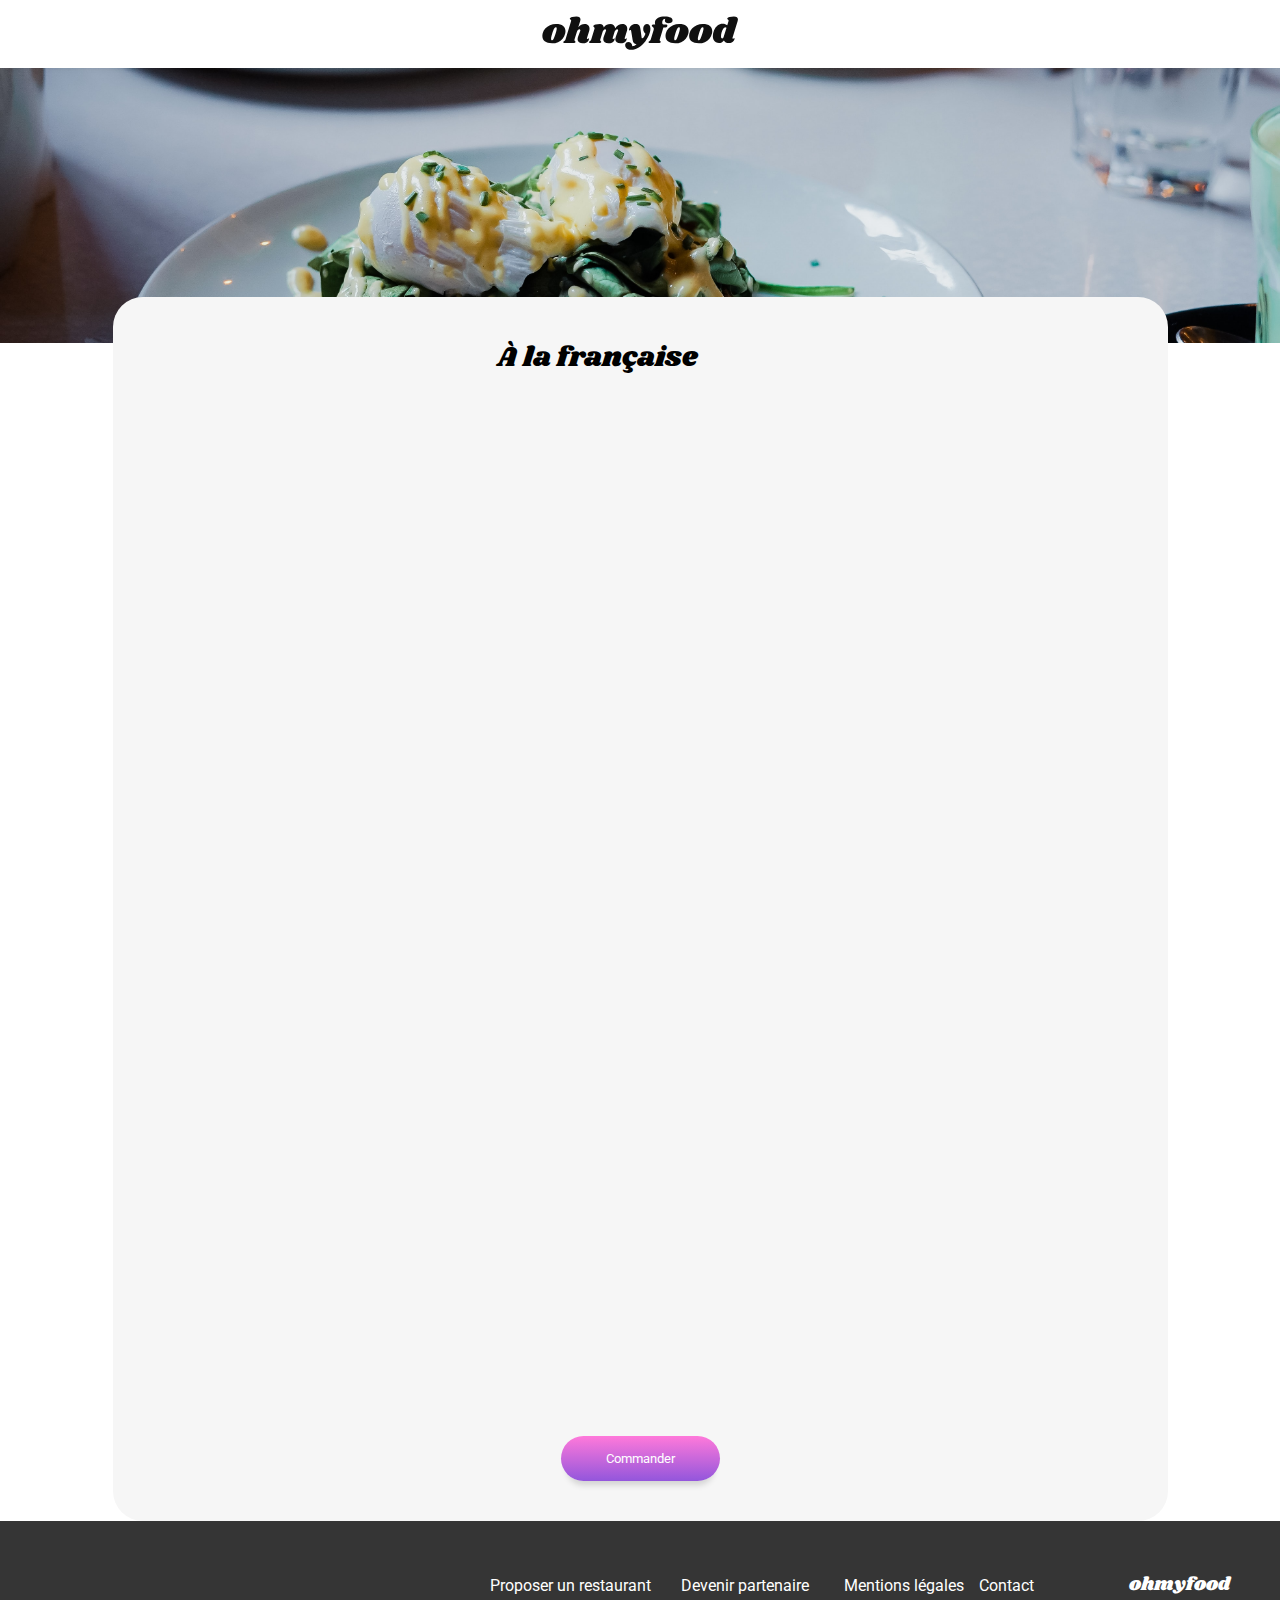
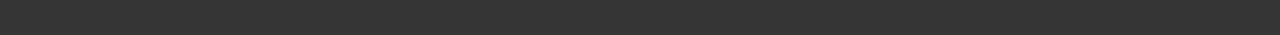
<file: restaurants/rest4.html>
<!DOCTYPE html>
<html lang="fr">
  <head>
    <meta charset="UTF-8" />
    <meta name="viewport" content="width=device-width, initial-scale=1.0" />
    <title>ohmyfood</title>
    <link rel="preconnect" href="https://fonts.googleapis.com" />
    <link rel="preconnect" href="https://fonts.gstatic.com" crossorigin />
    <link
      href="https://fonts.googleapis.com/css2?family=Roboto:ital,wght@0,100;0,300;0,400;0,500;0,700;0,900;1,100;1,300;1,400;1,500;1,700;1,900&display=swap"
      rel="stylesheet"
    />
    <link
      href="https://fonts.googleapis.com/css2?family=Shrikhand&display=swap"
      rel="stylesheet"
    />
    <link
      rel="stylesheet"
      href="https://cdnjs.cloudflare.com/ajax/libs/font-awesome/6.2.1/css/all.min.css"
      integrity="sha512-MV7K8+y+gLIBoVD59lQIYicR65iaqukzvf/nwasF0nqhPay5w/9lJmVM2hMDcnK1OnMGCdVK+iQrJ7lzPJQd1w=="
      crossorigin="anonymous"
      referrerpolicy="no-referrer"
    />
    <link rel="stylesheet" href="restaurants.css" />
  </head>

  <body>
    <div class="main-container">
      <header class="header">
        <a href="../index.html#rest-4">
          <i class="fa-solid fa-arrow-left"></i>
        </a>
        <a href="../index.html">
          <img
            src="../assets/images/logo/ohmyfood@2x.svg"
            alt="Logo ohmyfood"
            id="logo"
          />
        </a>
      </header>
      <main>
        <img
          class="rest-img"
          src="../assets/images/restaurants/toa-heftiba-DQKerTsQwi0-unsplash.jpg"
          alt="photo d'un repas"
        />
        <section class="rest__container bg-grey container">
          <div class="rest__container--title">
            <h1>À la française</h1>
            <div class="heart-container">
              <i class="fa-regular fa-heart heart-container__heart"></i>
              <i
                class="fa-solid fa-heart heart-container__heart fa-gradient"
              ></i>
            </div>
          </div>
          <div
            class="menu__cards menu-cards--animation menu-cards--animation-1"
          >
            <h3 class="menu__cards--title">ENTRÉES</h3>
            <article class="card">
              <input
                type="checkbox"
                class="menu-checkbox hidden-ckeckbox"
                id="checkmenu-1"
              />
              <div class="card__content">
                <label class="card__content--txt" for="checkmenu-1">
                  <span class="card__content--title">Tartare de poulpe acidulé</span>
                  <span class="card__content--subtitle"
                    >Aux zestes d'orange</span
                  >
                </label>
                <label class="card__content--price" for="checkmenu-1">
                  <strong>25€</strong>
                </label>
                <div class="checkbox">
                  <div class="checkbox__circle">
                    <i class="fa-solid fa-check checkbox__circle--mark"></i>
                  </div>
                </div>
              </div>
            </article>
            <article class="card">
              <input
                type="checkbox"
                class="menu-checkbox hidden-ckeckbox"
                id="checkmenu-2"
              />
              <div class="card__content">
                <label class="card__content--txt" for="checkmenu-2">
                  <span class="card__content--title"
                    >Velouté de légumes d'antan</span
                  >
                  <span class="card__content--subtitle"
                    >Carotte, panais, topinambour</span
                  >
                </label>
                <label class="card__content--price" for="checkmenu-2">
                  <strong>35€</strong>
                </label>
                <div class="checkbox">
                  <div class="checkbox__circle">
                    <i class="fa-solid fa-check checkbox__circle--mark"></i>
                  </div>
                </div>
              </div>
            </article>
            <article class="card">
              <input
                type="checkbox"
                class="menu-checkbox hidden-ckeckbox"
                id="checkmenu-3"
              />
              <div class="card__content">
                <label class="card__content--txt" for="checkmenu-3">
                  <span class="card__content--title">Soupe à l'oignon</span>
                  <span class="card__content--subtitle">
                   Revisitée
                  </span>
                </label>
                <label class="card__content--price" for="checkmenu-3">
                  <strong>20€</strong>
                </label>
                <div class="checkbox">
                  <div class="checkbox__circle">
                    <i class="fa-solid fa-check checkbox__circle--mark"></i>
                  </div>
                </div>
              </div>
            </article>
          </div>
          <div
            class="menu__cards menu-cards--animation menu-cards--animation-2"
          >
            <h3 class="menu__cards--title">PLATS</h3>
            <article class="card">
              <input
                type="checkbox"
                class="menu-checkbox hidden-ckeckbox"
                id="checkmenu-4"
              />
              <div class="card__content">
                <label class="card__content--txt" for="checkmenu-4">
                  <span class="card__content--title"
                    >Coquilles Saint-Jacques</span
                  >
                  <span class="card__content--subtitle">
                    Accomagnées d'une purée de panais
                  </span>
                </label>
                <label class="card__content--price" for="checkmenu-4">
                  <strong>40€</strong>
                </label>
                <div class="checkbox">
                  <div class="checkbox__circle">
                    <i class="fa-solid fa-check checkbox__circle--mark"></i>
                  </div>
                </div>
              </div>
            </article>
            <article class="card">
              <input
                type="checkbox"
                class="menu-checkbox hidden-ckeckbox"
                id="checkmenu-5"
              />
              <div class="card__content">
                <label class="card__content--txt" for="checkmenu-5">
                  <span class="card__content--title"
                    >Magret de canard</span
                  >
                  <span class="card__content--subtitle">
                    Et parmentier de pommes de terre
                  </span>
                </label>
                <label class="card__content--price" for="checkmenu-5">
                  <strong>35€</strong>
                </label>
                <div class="checkbox">
                  <div class="checkbox__circle">
                    <i class="fa-solid fa-check checkbox__circle--mark"></i>
                  </div>
                </div>
              </div>
            </article>
            <article class="card">
              <input
                type="checkbox"
                class="menu-checkbox hidden-ckeckbox"
                id="checkmenu-6"
              />
              <div class="card__content">
                <label class="card__content--txt" for="checkmenu-6">
                  <span class="card__content--title">Pigeonneau d'Ille-et-Vilaine</span>
                  <span class="card__content--subtitle">Sur son lit de gnocchis aux légumes</span>
                </label>
                <label class="card__content--price" for="checkmenu-6">
                  <strong>44€</strong>
                </label>
                <div class="checkbox">
                  <div class="checkbox__circle">
                    <i class="fa-solid fa-check checkbox__circle--mark"></i>
                  </div>
                </div>
              </div>
            </article>
          </div>
          <div
            class="menu__cards menu-cards--animation menu-cards--animation-3"
          >
            <h3 class="menu__cards--title">DESSERT</h3>
            <article class="card">
              <input
                type="checkbox"
                class="menu-checkbox hidden-ckeckbox"
                id="checkmenu-7"
              />
              <div class="card__content">
                <label class="card__content--txt" for="checkmenu-7">
                  <span class="card__content--title">Pétales de violettes glacés</span>
                  <span class="card__content--subtitle">Et purée de noisettes</span>
                </label>
                <label class="card__content--price" for="checkmenu-7">
                  <strong>18€</strong>
                </label>
                <div class="checkbox">
                  <div class="checkbox__circle">
                    <i class="fa-solid fa-check checkbox__circle--mark"></i>
                  </div>
                </div>
              </div>
            </article>
            <article class="card">
              <input
                type="checkbox"
                class="menu-checkbox hidden-ckeckbox"
                id="checkmenu-8"
              />
              <div class="card__content">
                <label class="card__content--txt" for="checkmenu-8">
                  <span class="card__content--title"
                    >Fondant au chocolat</span
                  >
                  <span class="card__content--subtitle"
                    >Revisité</span
                  >
                </label>
                <label class="card__content--price" for="checkmenu-8">
                  <strong>22€</strong>
                </label>
                <div class="checkbox">
                  <div class="checkbox__circle">
                    <i class="fa-solid fa-check checkbox__circle--mark"></i>
                  </div>
                </div>
              </div>
            </article>
            <article class="card">
              <input
                type="checkbox"
                class="menu-checkbox hidden-ckeckbox"
                id="checkmenu-9"
              />
              <div class="card__content">
                <label class="card__content--txt" for="checkmenu-9">
                  <span class="card__content--title">Millefeuille croustillant</span>
                  <span class="card__content--subtitle">
                    Myrtilles et pâte d'amande
                  </span>
                </label>
                <label class="card__content--price" for="checkmenu-9">
                  <strong>23€</strong>
                </label>
                <div class="checkbox">
                  <div class="checkbox__circle">
                    <i class="fa-solid fa-check checkbox__circle--mark"></i>
                  </div>
                </div>
              </div>
            </article>
          </div>
          <div class="rest-btn">
            <button class="btn">
              <span>Commander</span>
            </button>
          </div>
        </section>
      </main>
      <footer>
        <a href="">
          <h3 class="logo-footer">ohmyfood</h3>
        </a>
        <div class="nav-bar">
          <nav>
            <ul>
              <li>
                <a href=""
                  ><i class="fa-solid fa-utensils"></i>Proposer un restaurant</a
                >
              </li>
              <li>
                <a href=""
                  ><i class="fa-solid fa-handshake-angle"></i>Devenir
                  partenaire</a
                >
              </li>
            </ul>
          </nav>
          <nav>
            <ul>
              <li><a href="">Mentions légales</a></li>
              <li><a href="">Contact</a></li>
            </ul>
          </nav>
        </div>
      </footer>
    </div>
  </body>
</html>
</file>
<file: sass/style.css>
/****loader-container's animation***/
.loader-container {
  position: fixed;
  width: 100%;
  height: 100%;
  top: 0;
  background-color: rgba(255, 255, 255, 0.95);
  z-index: 999;
  display: flex;
  align-items: center;
  justify-content: center;
  animation: fadeOut 1s ease forwards;
  animation-delay: 2s;
}

@keyframes fadeOut {
  0% {
    opacity: 1;
  }
  99% {
    opacity: 0;
    height: 100%;
    width: 100%;
  }
  100% {
    height: 0;
    width: 0;
  }
}
/****bars's animation*****/
.load {
  width: 30px;
  height: 100px;
  margin: 10px;
  display: flex;
  justify-content: space-evenly;
}
.load__bar {
  background-color: #9356dc;
  height: 100px;
  width: 3px;
  animation: bars 1000ms ease-in-out backwards infinite;
  animation-direction: alternate;
}
.load__bar--1 {
  animation-delay: 200ms;
}
.load__bar--2 {
  animation-delay: 400ms;
}
.load__bar--3 {
  animation-delay: 600ms;
}
.load__bar--4 {
  animation-delay: 800ms;
}
.load__bar--5 {
  animation-delay: 1000ms;
}

@keyframes bars {
  0% {
    transform: scaleY(0.5);
  }
  100% {
    transform: scaleY(1);
  }
}
/****Basic styles for small screens (mobile first)****/
* {
  font-family: Roboto, sans-serif;
}

body {
  display: flex;
  justify-content: center;
  margin: 0;
}

h1,
h2,
h3 {
  margin: 0;
  padding: 0;
}

h1 {
  font-weight: 500;
}

a {
  color: inherit;
  text-decoration: none;
}

.main-container {
  width: 100%;
}

.container {
  width: 100%;
  margin: auto;
  padding: 0 20px;
  box-sizing: border-box;
}

.header {
  display: flex;
  justify-content: center;
  z-index: 1;
  box-shadow: 0px 7px 6px -6px rgba(0, 0, 0, 0.1);
  position: relative;
}

#logo {
  display: flex;
  justify-content: center;
  padding-bottom: 18px;
  padding-top: 16px;
}

.adress__section {
  background-color: #eaeaea;
  width: 100%;
  height: 50px;
  box-shadow: 0px 10px 6px -6px rgba(0, 0, 0, 0.15);
  position: relative;
  display: flex;
  justify-content: center;
  align-items: center;
}
.adress__section input.search {
  font-size: 16px;
  font-weight: 500;
  background-color: #eaeaea;
  border: none;
  text-align: center;
  padding-left: 10px;
  padding-right: 10px;
  width: 120px;
}
.adress__section input.search:focus {
  outline: none;
}

.first-section {
  padding: 35px 0 50px;
  justify-content: center;
  display: flex;
  text-align: center;
}

.btn {
  border-radius: 25px;
  border: none;
  color: #ffffff;
  margin-top: 10px;
  padding: 15px 30px;
  background: linear-gradient(to bottom, #ff79da, #9356dc);
  transition: all 0.3s ease-in-out;
  display: inline-block;
  box-shadow: 0px 10px 6px -6px rgba(0, 0, 0, 0.15);
  position: relative;
}
.btn:hover {
  opacity: 0.7;
  box-shadow: 0px 12px 6px -6px rgba(0, 0, 0, 0.15);
}

.section-title {
  padding-top: 35px;
  padding-bottom: 20px;
  margin: 0;
}

.steps__functionning {
  display: flex;
  flex-direction: column;
  padding-left: 10px;
  padding-bottom: 35px;
}
.steps__functionning--content {
  display: flex;
  align-items: center;
  padding-left: 40px;
}
.steps__functionning--article {
  height: 72px;
  background-color: #f6f6f6;
  font-weight: bold;
  display: flex;
  align-items: center;
  width: 100%;
}
.steps__functionning--article.card {
  background-color: #f6f6f6;
}
.steps__functionning--article span {
  width: 24px;
  height: 24px;
  border-radius: 50%;
  display: flex;
  justify-content: center;
  align-items: center;
  border: #9356dc solid 1px;
  background-color: #9356dc;
  color: #ffffff;
  position: absolute;
  margin-left: -11px;
  text-align: center;
  line-height: 24px;
}

.article__i {
  color: grey;
  padding-right: 20px;
}
.article__i--store {
  color: #9356dc;
  padding-right: 20px;
}

.bg-grey {
  background-color: #f6f6f6;
}

.card {
  border-radius: 20px;
  margin-bottom: 20px;
  box-shadow: 0px 10px 6px -6px rgba(0, 0, 0, 0.15);
  position: relative;
  background-color: #ffffff;
}
.card__content {
  padding-left: 15px;
  display: flex;
  justify-content: space-between;
  align-items: center;
}
.card__content--title {
  margin-bottom: 5px;
  margin-top: 10px;
  font-size: 18px;
  font-weight: bold;
  display: block;
}
.card__content--subtitle {
  margin-top: 0;
  margin-bottom: 1em;
  display: block;
}
.card__shadow {
  box-shadow: 0px 4px 4px -7px rgba(0, 0, 0, 0.1);
}

.restaurants__cards {
  padding-bottom: 50px;
}
.restaurants__cards--new {
  display: flex;
  justify-content: center;
  align-items: center;
  box-shadow: 0px 10px 6px -6px rgba(0, 0, 0, 0.15);
  position: relative;
  width: 80px;
  height: 29px;
  background-color: #99e2d0;
  border-radius: 2px;
  position: absolute;
  right: 15px;
  top: 20px;
  color: #008766;
}
.restaurants__cards img {
  height: 231px;
  width: 100%;
  border-top-left-radius: 20px;
  border-top-right-radius: 20px;
  -o-object-fit: cover;
     object-fit: cover;
}

.heart-container {
  width: 25px;
  height: 25px;
  margin-right: 30px;
  /****heart's animation****/
}
.heart-container__heart {
  padding-right: 25px;
  font-size: 25px;
  position: absolute;
}
.heart-container__heart.fa-solid {
  opacity: 0;
  transition: all 0.3s ease-in-out;
}
.heart-container__heart.fa-solid:hover, .heart-container__heart.fa-solid:focus, .heart-container__heart.fa-solid:visited {
  opacity: 1;
}

.fa-gradient {
  background: -webkit-gradient(linear, left top, left bottom, from(#ff79da), to(#9356dc));
  background-clip: text;
  -webkit-background-clip: text;
  -webkit-text-fill-color: transparent;
}

/****footer bloc*****/
footer {
  background-color: #353535;
  color: #ffffff;
  height: 186px;
  width: 100%;
}
footer h3 {
  color: #ffffff;
  font-family: Shrikhand, serif;
  font-weight: 300;
  margin-top: 0;
  padding-top: 20px;
  padding-left: 20px;
  padding-bottom: 10px;
}
footer i {
  width: 15px;
}
footer ul {
  list-style: none;
  margin: 0;
  padding-inline-start: 20px;
}
footer ul li {
  padding-top: 5px;
}
footer ul i {
  padding-right: 15px;
}

/*****media queries Desktop version****/
@media (min-width: 1024px) {
  .header {
    box-shadow: 0px 5px 6px -6px rgba(0, 0, 0, 0.1);
  }
  .container {
    max-width: 1055px;
  }
  .adress__section {
    box-shadow: none;
  }
  .restaurants__cards {
    display: flex;
    flex-wrap: wrap;
    gap: 2rem;
    justify-content: center;
  }
  .restaurants__cards .card {
    width: 30rem;
    max-width: 48%;
  }
  footer {
    display: flex;
    flex-direction: row-reverse;
    height: 114px;
  }
  footer h3 {
    padding-top: 50px;
    padding-right: 50px;
  }
  .nav-bar {
    display: flex;
    padding-right: 60px;
  }
  ul {
    display: flex;
    padding-top: 50px;
  }
  ul li {
    padding-right: 15px;
  }
  .steps__functionning {
    flex-direction: row;
    gap: 20px;
    padding-bottom: 30px;
  }
}
/*****media queries tablet version*****/
@media (min-width: 768px) and (max-width: 1023px) {
  footer {
    display: flex;
    flex-direction: row-reverse;
    height: 114px;
  }
  footer h3 {
    padding-top: 50px;
    padding-right: 50px;
  }
  .nav-bar {
    display: flex;
  }
  ul {
    display: flex;
    padding-top: 50px;
    gap: 10px;
  }
  ul li {
    padding-right: 6px;
    font-size: 14px;
  }
  .steps__functionning {
    flex-direction: row;
    gap: 20px;
    padding-bottom: 30px;
  }
  .steps__functionning--content {
    padding-left: 24px;
    font-size: 14px;
  }
  .steps__functionning i {
    padding-right: 9px;
  }
  .restaurants__cards {
    display: flex;
    flex-wrap: wrap;
    gap: 2rem;
    justify-content: center;
  }
  .restaurants__cards .card {
    width: 46%;
  }
}/*# sourceMappingURL=style.css.map */
</file>
<file: restaurants/restaurants.css>
/****loader-container's animation***/
.loader-container {
  position: fixed;
  width: 100%;
  height: 100%;
  top: 0;
  background-color: rgba(255, 255, 255, 0.95);
  z-index: 999;
  display: flex;
  align-items: center;
  justify-content: center;
  animation: fadeOut 1s ease forwards;
  animation-delay: 2s;
}

@keyframes fadeOut {
  0% {
    opacity: 1;
  }
  99% {
    opacity: 0;
    height: 100%;
    width: 100%;
  }
  100% {
    height: 0;
    width: 0;
  }
}
/****bars's animation*****/
.load {
  width: 30px;
  height: 100px;
  margin: 10px;
  display: flex;
  justify-content: space-evenly;
}
.load__bar {
  background-color: #9356dc;
  height: 100px;
  width: 3px;
  animation: bars 1000ms ease-in-out backwards infinite;
  animation-direction: alternate;
}
.load__bar--1 {
  animation-delay: 200ms;
}
.load__bar--2 {
  animation-delay: 400ms;
}
.load__bar--3 {
  animation-delay: 600ms;
}
.load__bar--4 {
  animation-delay: 800ms;
}
.load__bar--5 {
  animation-delay: 1000ms;
}

@keyframes bars {
  0% {
    transform: scaleY(0.5);
  }
  100% {
    transform: scaleY(1);
  }
}
/****Basic styles for small screens (mobile first)****/
* {
  font-family: Roboto, sans-serif;
}

body {
  display: flex;
  justify-content: center;
  margin: 0;
}

h1,
h2,
h3 {
  margin: 0;
  padding: 0;
}

h1 {
  font-weight: 500;
}

a {
  color: inherit;
  text-decoration: none;
}

.main-container {
  width: 100%;
}

.container {
  width: 100%;
  margin: auto;
  padding: 0 20px;
  box-sizing: border-box;
}

.header {
  display: flex;
  justify-content: center;
  z-index: 1;
  box-shadow: 0px 7px 6px -6px rgba(0, 0, 0, 0.1);
  position: relative;
}

#logo {
  display: flex;
  justify-content: center;
  padding-bottom: 18px;
  padding-top: 16px;
}

.adress__section {
  background-color: #eaeaea;
  width: 100%;
  height: 50px;
  box-shadow: 0px 10px 6px -6px rgba(0, 0, 0, 0.15);
  position: relative;
  display: flex;
  justify-content: center;
  align-items: center;
}
.adress__section input.search {
  font-size: 16px;
  font-weight: 500;
  background-color: #eaeaea;
  border: none;
  text-align: center;
  padding-left: 10px;
  padding-right: 10px;
  width: 120px;
}
.adress__section input.search:focus {
  outline: none;
}

.first-section {
  padding: 35px 0 50px;
  justify-content: center;
  display: flex;
  text-align: center;
}

.btn {
  border-radius: 25px;
  border: none;
  color: #ffffff;
  margin-top: 10px;
  padding: 15px 30px;
  background: linear-gradient(to bottom, #ff79da, #9356dc);
  transition: all 0.3s ease-in-out;
  display: inline-block;
  box-shadow: 0px 10px 6px -6px rgba(0, 0, 0, 0.15);
  position: relative;
}
.btn:hover {
  opacity: 0.7;
  box-shadow: 0px 12px 6px -6px rgba(0, 0, 0, 0.15);
}

.section-title {
  padding-top: 35px;
  padding-bottom: 20px;
  margin: 0;
}

.steps__functionning {
  display: flex;
  flex-direction: column;
  padding-left: 10px;
  padding-bottom: 35px;
}
.steps__functionning--content {
  display: flex;
  align-items: center;
  padding-left: 40px;
}
.steps__functionning--article {
  height: 72px;
  background-color: #f6f6f6;
  font-weight: bold;
  display: flex;
  align-items: center;
  width: 100%;
}
.steps__functionning--article.card {
  background-color: #f6f6f6;
}
.steps__functionning--article span {
  width: 24px;
  height: 24px;
  border-radius: 50%;
  display: flex;
  justify-content: center;
  align-items: center;
  border: #9356dc solid 1px;
  background-color: #9356dc;
  color: #ffffff;
  position: absolute;
  margin-left: -11px;
  text-align: center;
  line-height: 24px;
}

.article__i {
  color: grey;
  padding-right: 20px;
}
.article__i--store {
  color: #9356dc;
  padding-right: 20px;
}

.bg-grey {
  background-color: #f6f6f6;
}

.card {
  border-radius: 20px;
  margin-bottom: 20px;
  box-shadow: 0px 10px 6px -6px rgba(0, 0, 0, 0.15);
  position: relative;
  background-color: #ffffff;
}
.card__content {
  padding-left: 15px;
  display: flex;
  justify-content: space-between;
  align-items: center;
}
.card__content--title {
  margin-bottom: 5px;
  margin-top: 10px;
  font-size: 18px;
  font-weight: bold;
  display: block;
}
.card__content--subtitle {
  margin-top: 0;
  margin-bottom: 1em;
  display: block;
}
.card__shadow {
  box-shadow: 0px 4px 4px -7px rgba(0, 0, 0, 0.1);
}

.restaurants__cards {
  padding-bottom: 50px;
}
.restaurants__cards--new {
  display: flex;
  justify-content: center;
  align-items: center;
  box-shadow: 0px 10px 6px -6px rgba(0, 0, 0, 0.15);
  position: relative;
  width: 80px;
  height: 29px;
  background-color: #99e2d0;
  border-radius: 2px;
  position: absolute;
  right: 15px;
  top: 20px;
  color: #008766;
}
.restaurants__cards img {
  height: 231px;
  width: 100%;
  border-top-left-radius: 20px;
  border-top-right-radius: 20px;
  -o-object-fit: cover;
     object-fit: cover;
}

.heart-container {
  width: 25px;
  height: 25px;
  margin-right: 30px;
  /****heart's animation****/
}
.heart-container__heart {
  padding-right: 25px;
  font-size: 25px;
  position: absolute;
}
.heart-container__heart.fa-solid {
  opacity: 0;
  transition: all 0.3s ease-in-out;
}
.heart-container__heart.fa-solid:hover, .heart-container__heart.fa-solid:focus, .heart-container__heart.fa-solid:visited {
  opacity: 1;
}

.fa-gradient {
  background: -webkit-gradient(linear, left top, left bottom, from(#ff79da), to(#9356dc));
  background-clip: text;
  -webkit-background-clip: text;
  -webkit-text-fill-color: transparent;
}

/****footer bloc*****/
footer {
  background-color: #353535;
  color: #ffffff;
  height: 186px;
  width: 100%;
}
footer h3 {
  color: #ffffff;
  font-family: Shrikhand, serif;
  font-weight: 300;
  margin-top: 0;
  padding-top: 20px;
  padding-left: 20px;
  padding-bottom: 10px;
}
footer i {
  width: 15px;
}
footer ul {
  list-style: none;
  margin: 0;
  padding-inline-start: 20px;
}
footer ul li {
  padding-top: 5px;
}
footer ul i {
  padding-right: 15px;
}

/*****media queries Desktop version****/
@media (min-width: 1024px) {
  .header {
    box-shadow: 0px 5px 6px -6px rgba(0, 0, 0, 0.1);
  }
  .container {
    max-width: 1055px;
  }
  .adress__section {
    box-shadow: none;
  }
  .restaurants__cards {
    display: flex;
    flex-wrap: wrap;
    gap: 2rem;
    justify-content: center;
  }
  .restaurants__cards .card {
    width: 30rem;
    max-width: 48%;
  }
  footer {
    display: flex;
    flex-direction: row-reverse;
    height: 114px;
  }
  footer h3 {
    padding-top: 50px;
    padding-right: 50px;
  }
  .nav-bar {
    display: flex;
    padding-right: 60px;
  }
  ul {
    display: flex;
    padding-top: 50px;
  }
  ul li {
    padding-right: 15px;
  }
  .steps__functionning {
    flex-direction: row;
    gap: 20px;
    padding-bottom: 30px;
  }
}
/*****media queries tablet version*****/
@media (min-width: 768px) and (max-width: 1023px) {
  footer {
    display: flex;
    flex-direction: row-reverse;
    height: 114px;
  }
  footer h3 {
    padding-top: 50px;
    padding-right: 50px;
  }
  .nav-bar {
    display: flex;
  }
  ul {
    display: flex;
    padding-top: 50px;
    gap: 10px;
  }
  ul li {
    padding-right: 6px;
    font-size: 14px;
  }
  .steps__functionning {
    flex-direction: row;
    gap: 20px;
    padding-bottom: 30px;
  }
  .steps__functionning--content {
    padding-left: 24px;
    font-size: 14px;
  }
  .steps__functionning i {
    padding-right: 9px;
  }
  .restaurants__cards {
    display: flex;
    flex-wrap: wrap;
    gap: 2rem;
    justify-content: center;
  }
  .restaurants__cards .card {
    width: 46%;
  }
}
/*the same style of index.html*/
.header i {
  font-size: 20px;
  position: absolute;
  left: 5%;
  bottom: 39%;
}

.rest-img {
  height: 275px;
  width: 100%;
  -o-object-fit: cover;
     object-fit: cover;
}

.rest__container {
  border-radius: 30px;
  margin-top: -50px;
  position: relative;
}
.rest__container.container {
  padding: 40px 20px;
}
.rest__container--title {
  display: flex;
  justify-content: space-between;
  align-items: center;
}
.rest__container h1 {
  font-family: Shrikhand, serif;
  font-size: 28px;
  width: 80%;
}

.menu__cards {
  margin-top: 40px;
}
.menu__cards--title {
  font-weight: normal;
  margin-bottom: 20px;
  position: relative;
}
.menu__cards--title::after {
  content: "";
  position: absolute;
  bottom: -6px;
  left: 0;
  width: 45px;
  height: 3px;
  background-color: #99e2d0;
}
.menu__cards .card__content {
  padding-left: 0;
  overflow: hidden;
  justify-content: initial;
}
.menu__cards .card__content--txt {
  width: 85%;
  transition: 0.5s ease-in-out;
  text-overflow: ellipsis;
  overflow: hidden;
  white-space: nowrap;
}
.menu__cards .card__content--title, .menu__cards .card__content--subtitle {
  text-overflow: ellipsis;
  overflow: hidden;
  white-space: nowrap;
  font-size: 15px;
}
.menu__cards .card__content--price {
  width: 15%;
  padding-top: 22px;
  padding-left: 10px;
}
.menu__cards .card {
  padding-left: 15px;
  overflow: hidden;
}

.hidden-ckeckbox {
  display: none;
}

/*****animation of menu__cards*****/
@keyframes slideUp {
  from {
    transform: translateY(20px);
    opacity: 0;
  }
  to {
    transform: translateY(0px);
    opacity: 1;
  }
}
.menu-cards--animation {
  opacity: 0;
  animation: slideUp 1s ease forwards;
}
.menu-cards--animation-1 {
  animation-delay: 0s;
}
.menu-cards--animation-2 {
  animation-delay: 1s;
}
.menu-cards--animation-3 {
  animation-delay: 2s;
}

.rest-btn {
  text-align: center;
}
.rest-btn .btn {
  padding: 15px 45px;
  margin-top: 15px;
}

.checkbox {
  display: flex;
  justify-content: center;
  align-items: center;
  height: 73px;
  width: 80px;
  margin-right: -90px;
  background-color: #99e2d0;
  transition: 0.3s ease;
}
.checkbox__circle {
  display: flex;
  justify-content: center;
  align-items: center;
  background-color: #ffffff;
  border-radius: 50%;
  height: 25px;
  width: 25px;
}
.checkbox__circle--mark {
  color: #99e2d0;
}

input.menu-checkbox:checked + .card__content .checkbox {
  margin-right: 0;
}

/****media queries desktop version****/
@media (min-width: 1024px) {
  .rest__container--title {
    justify-content: center;
    gap: 30px;
  }
  .rest__container--title h1 {
    width: auto;
  }
  .menu__cards .card__content:hover .checkbox {
    margin-right: 0;
  }
  .menu__cards .card__content--txt {
    width: 95%;
  }
  .menu__cards .card__content--price {
    width: 5%;
  }
  .menu__cards .card__content .checkbox {
    margin-right: -90px;
  }
  input.menu-checkbox:checked + .card__content--txt {
    width: 95%;
  }
  h1 {
    text-align: center;
  }
}
/*****media queries tablet version*****/
@media (min-width: 768px) and (max-width: 1023px) {
  .menu__cards .card__content:hover .checkbox {
    margin-right: 0;
  }
  .menu__cards .card__content--txt {
    width: 90%;
  }
  .menu__cards .card__content--price {
    width: 10%;
  }
  .menu__cards .card__content .checkbox {
    margin-right: -90px;
  }
}/*# sourceMappingURL=restaurants.css.map */
</file>
